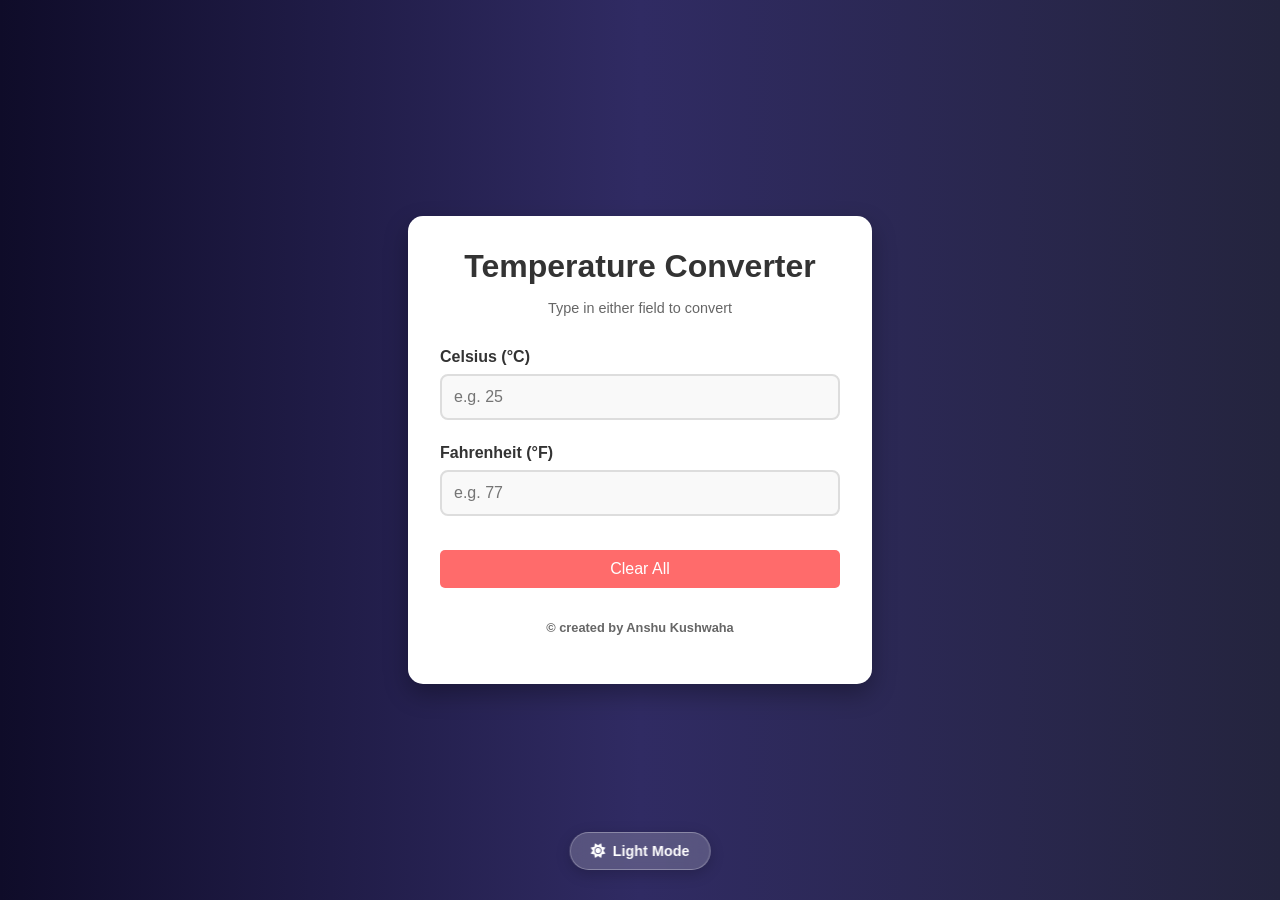
<file: index.html>
<!DOCTYPE html>
<html lang="en">
<head>
    <meta charset="UTF-8">
    <meta name="viewport" content="width=device-width, initial-scale=1.0">
    <title>Temperature Converter</title>
    <link rel="stylesheet" type="text/css" href="design.css">
    <link rel="stylesheet" href="https://cdnjs.cloudflare.com/ajax/libs/font-awesome/6.0.0/css/all.min.css">
</head>
<body class="dark-theme">
    <div class="container">
        <h1>Temperature Converter</h1>
        <p class="subtitle">Type in either field to convert</p>
        <form id="converter-form">
            <div class="input-group">
                <label for="celsius">Celsius (°C)</label>
                <input type="number" id="celsius" name="celsius" placeholder="e.g. 25" inputmode="decimal">
            </div>
            <div class="input-group">
                <label for="fahrenheit">Fahrenheit (°F)</label>
                <input type="number" id="fahrenheit" name="fahrenheit" placeholder="e.g. 77" inputmode="decimal">
            </div>

            <button type="button" class="btn-reset" onclick="resetForm()">Clear All</button>
        </form>
        <div class="footer">
            <h4>© created by Anshu Kushwaha</h4>
        </div>
    </div>
    <button id="theme-toggle" onclick="toggleTheme()">
        <i class="fas fa-sun"></i> Light Mode
    </button>
    <script src="tempp.js"></script>
</body>
</html>
</file>
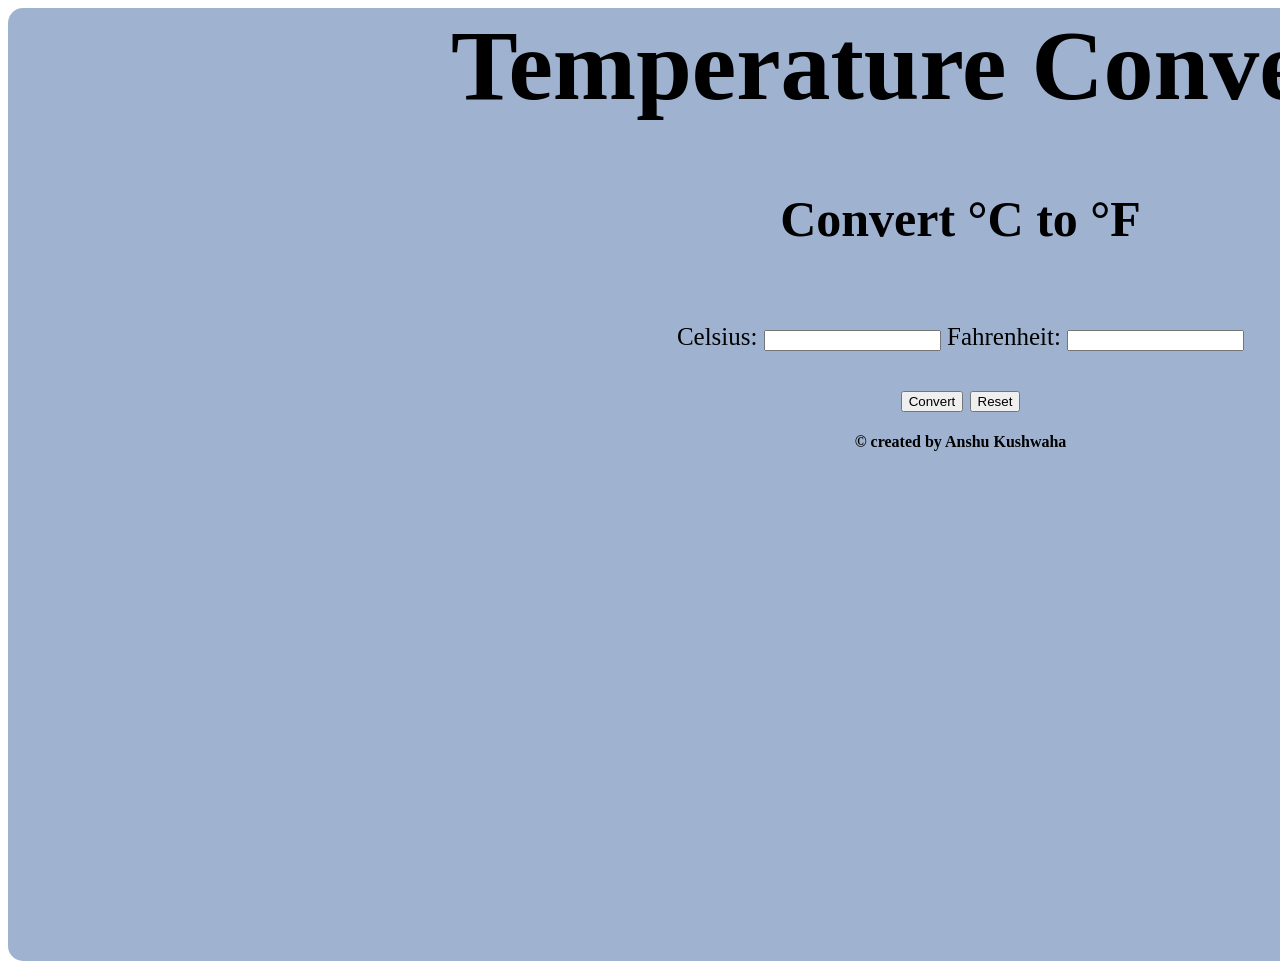
<file: temp.html>
<!DOCTYPE html>
<html>

<head>
    <title>Temperature Converter</title>
    <link rel="stylesheet" type="text/css" href="sheet.css">
</head>

<body>
    <div class="container">
        <h1>Temperature Converter</h1>
        <h2>Convert °C to °F</h2>
        <form>
            <label for="celsius">Celsius:</label>
            <input type="number" id="celsius" name="celsius">
            
            <label for="fahrenheit">Fahrenheit:</label>
            <input type="number" id="fahrenheit" name="fahrenheit">
            <br>
            <input type="button" value="Convert" onclick="convertTemperature()">
            <input type="reset" value="Reset">
        </form>
        <center><h4>© created by Anshu Kushwaha</h4></center>
    </div>

    <script src="tempp.js"></script>
</body>

</html>
</file>
<file: design.css>
:root {
    --bg-gradient: linear-gradient(to right, #0f0c29, #302b63, #24243e);
    --container-bg: #ffffff;
    --text-color: #333;
    --subtitle-color: #666;
    --input-border: #ddd;
    --input-focus: #302b63;
    --btn-bg: #ff6b6b;
    --btn-hover: #ff5252;
}

.light-theme {
    --bg-gradient: linear-gradient(135deg, #f5f7fa 0%, #c3cfe2 100%);
    --container-bg: #ffffff;
    --text-color: #2c3e50;
    --subtitle-color: #555;
    --input-border: #bdc3c7;
    --input-focus: #3498db;
    --btn-bg: #3498db;
    --btn-hover: #2980b9;
}

body {
    margin: 0;
    padding: 0;
    font-family: 'Segoe UI', Tahoma, Geneva, Verdana, sans-serif;
    background: var(--bg-gradient);
    min-height: 100vh;
    display: flex;
    justify-content: center;
    align-items: center;
    transition: background 0.5s ease;
}

.container {
    background-color: var(--container-bg);
    padding: 2rem;
    border-radius: 15px;
    box-shadow: 0 10px 25px rgba(0, 0, 0, 0.3);
    width: 90%;
    max-width: 400px;
    text-align: center;
    transition: background-color 0.3s ease, box-shadow 0.3s ease;
    margin: 20px 0;
}

h1 {
    margin: 0 0 10px 0;
    font-size: 2rem;
    color: var(--text-color);
}

.subtitle {
    margin-bottom: 2rem;
    color: var(--subtitle-color);
    font-size: 0.9rem;
}

.input-group {
    margin-bottom: 1.5rem;
    text-align: left;
}

label {
    display: block;
    margin-bottom: 0.5rem;
    font-weight: bold;
    color: var(--text-color);
}

input[type="number"] {
    width: 100%;
    padding: 12px;
    border: 2px solid var(--input-border);
    border-radius: 8px;
    font-size: 1rem;
    box-sizing: border-box;
    transition: border-color 0.3s, background-color 0.3s, color 0.3s;
    background-color: #f9f9f9;
    color: #333;
}

input[type="number"]:focus {
    border-color: var(--input-focus);
    outline: none;
    background-color: #fff;
}

.btn-reset {
    background-color: var(--btn-bg);
    color: white;
    border: none;
    padding: 10px 20px;
    border-radius: 5px;
    cursor: pointer;
    font-size: 1rem;
    transition: background-color 0.3s;
    width: 100%;
    margin-top: 10px;
}

.btn-reset:hover {
    background-color: var(--btn-hover);
}

.footer {
    margin-top: 2rem;
    font-size: 0.8rem;
    color: var(--subtitle-color);
}

#theme-toggle {
    position: fixed;
    bottom: 30px;
    left: 50%;
    transform: translateX(-50%);
    background-color: rgba(255, 255, 255, 0.2);
    backdrop-filter: blur(10px);
    border: 1px solid rgba(255, 255, 255, 0.3);
    color: white;
    padding: 10px 20px;
    border-radius: 30px;
    cursor: pointer;
    font-size: 0.9rem;
    font-weight: bold;
    box-shadow: 0 4px 15px rgba(0, 0, 0, 0.2);
    transition: all 0.3s ease;
    display: flex;
    align-items: center;
    gap: 8px;
    z-index: 1000;
}

#theme-toggle:hover {
    background-color: rgba(255, 255, 255, 0.4);
    transform: translateX(-50%) translateY(-2px);
}

.light-theme #theme-toggle {
    background-color: rgba(0, 0, 0, 0.7);
    color: white;
}

@media (max-width: 480px) {
    .container {
        padding: 1.5rem;
        width: 85%;
    }
    
    h1 {
        font-size: 1.5rem;
    }
    
    input[type="number"] {
        font-size: 16px;
    }
    
    #theme-toggle {
        bottom: 20px;
        padding: 8px 16px;
        font-size: 0.8rem;
    }
}
</file>
<file: sheet.css>
.container {
    padding: 0;
    margin: 0;
    box-sizing: border-box;
    width: 1905px;
    height: 953px;
    text-align: center;
    background-color: rgb(159, 179, 209);
    border-radius: 15px;
}

h1 {
    margin-top: 0;
    font-size: 100px;
    text-align: center;
}
h2 {
    margin-top: 0;
    font-size: 50px;
    text-align: center;
}
form {
    margin-top: 10px;
    font-size: 25px;
    box-sizing: 25px;
    text-align: center;
}

label,
input {
    margin-top: 40px;
    box-sizing: border-box;
}
</file>
